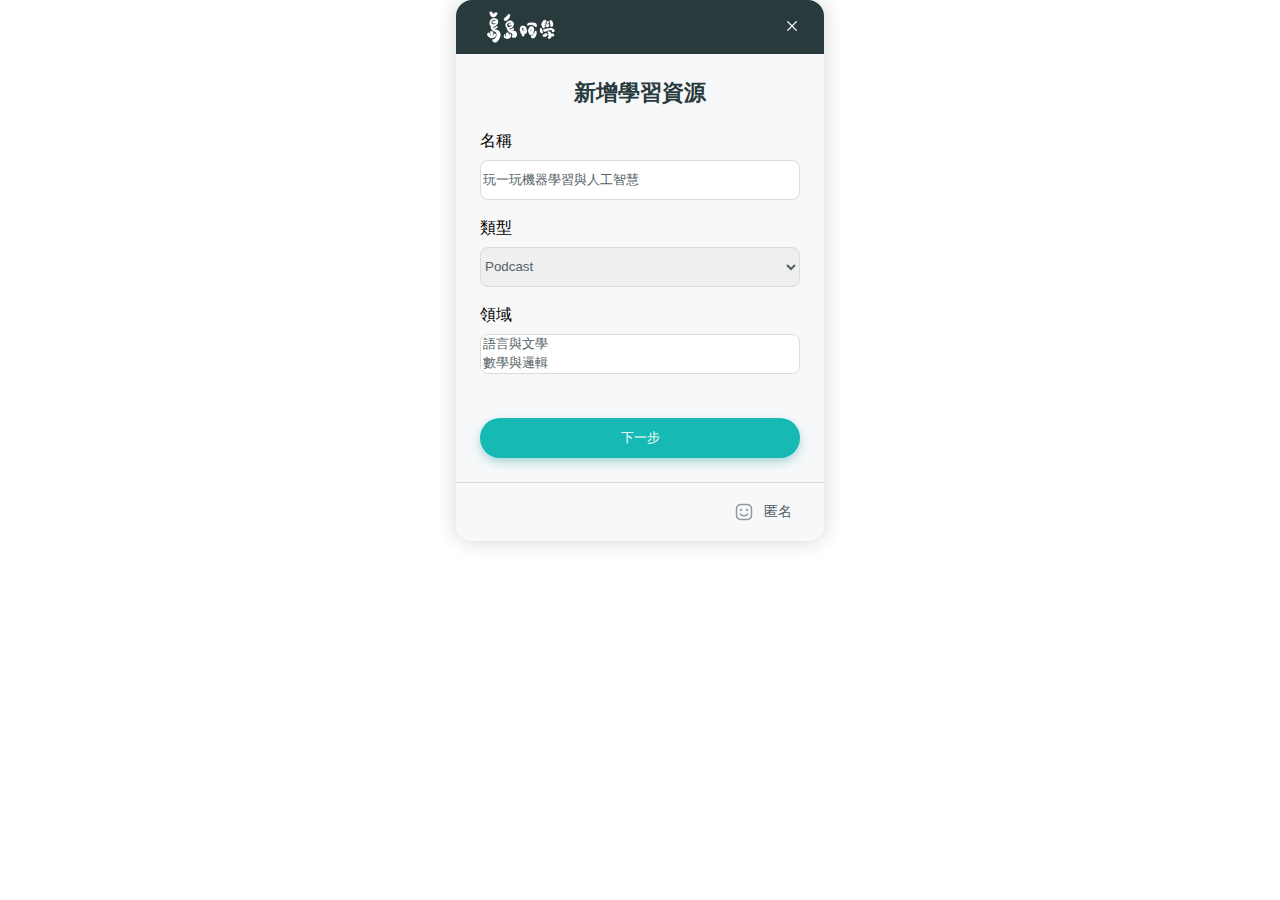
<file: index.html>
<!DOCTYPE html>
<html lang="en">
<head>
    <meta charset="UTF-8">
    <meta http-equiv="X-UA-Compatible" content="IE=edge">
    <meta name="viewport" content="width=device-width, initial-scale=1.0">
    <title>島島阿學</title>
    <link rel="shortcut icon" href="img/daodao_icon.png">
    <link rel="stylesheet" href="/css/style.css">
</head>
<body>
    <div class="wrap">
        <div class="bar">
            <img class="bar-img-top" src="img/daodao_logo.png" alt="daodao_logo">
            <a href="#"><img class="bar-img-down" src="/img/icon-cancel.svg" alt="icon_cancer"></a>
        </div>

        <div class="banner">
            <h1>新增學習資源</h1>
        </div>  
        <div class="content">
           <ul>
               <li>
                   <p>名稱</p>
                   <input class="content-item" type="text" value="玩一玩機器學習與人工智慧">
               </li>
               <li> 
                   <p>類型</p>
                   <select class="content-item" name="" id="">
                        <option value="">Podcast</option>
                        <option value="">App</option>
                        <option value="">組織/社群</option>
                        <option value="">影片</option>
                        <option value="">提案/競賽</option>
                        <option value="">文章/書</option>
                        <option value="">工具/操作</option>
                        <option value="">課程/活動</option>
                   </select>
               </li>
               <li>
                   <p>領域</p>
                   <select class="content-item" name="" id="" multiple="multiple" >
                    <option value="">語言與文學</option>
                    <option value="">數學與邏輯</option>
                    <option value="">資訊與工程</option>
                    <option value="">人文社會</option>
                    <option value="">自然科學</option>
                    <option value="">藝術</option>
                    <option value="">教育</option>
                    <option value="">生活</option>
                    <option value="">運動 / 心理 / 醫學</option>
                    <option value="">商業與社會創新</option>
                    <option value="">綜合型學習資源</option>
                    <option value="">學習 / 教學工具</option>
                   </select>
               </li>
           </ul>
        </div>
        <div class="next">
            <form action="infor.html">
                <input class="next-item" type="submit" value="下一步" />
            </form>
        </div>
        <div class="footer">
            <div class="section">
            <img class="user-icon" src="img/icon-user.svg" alt="icon-user">
            <p>匿名</p>
            </div>
        </div>
    </div>
</body>
</html>
</file>
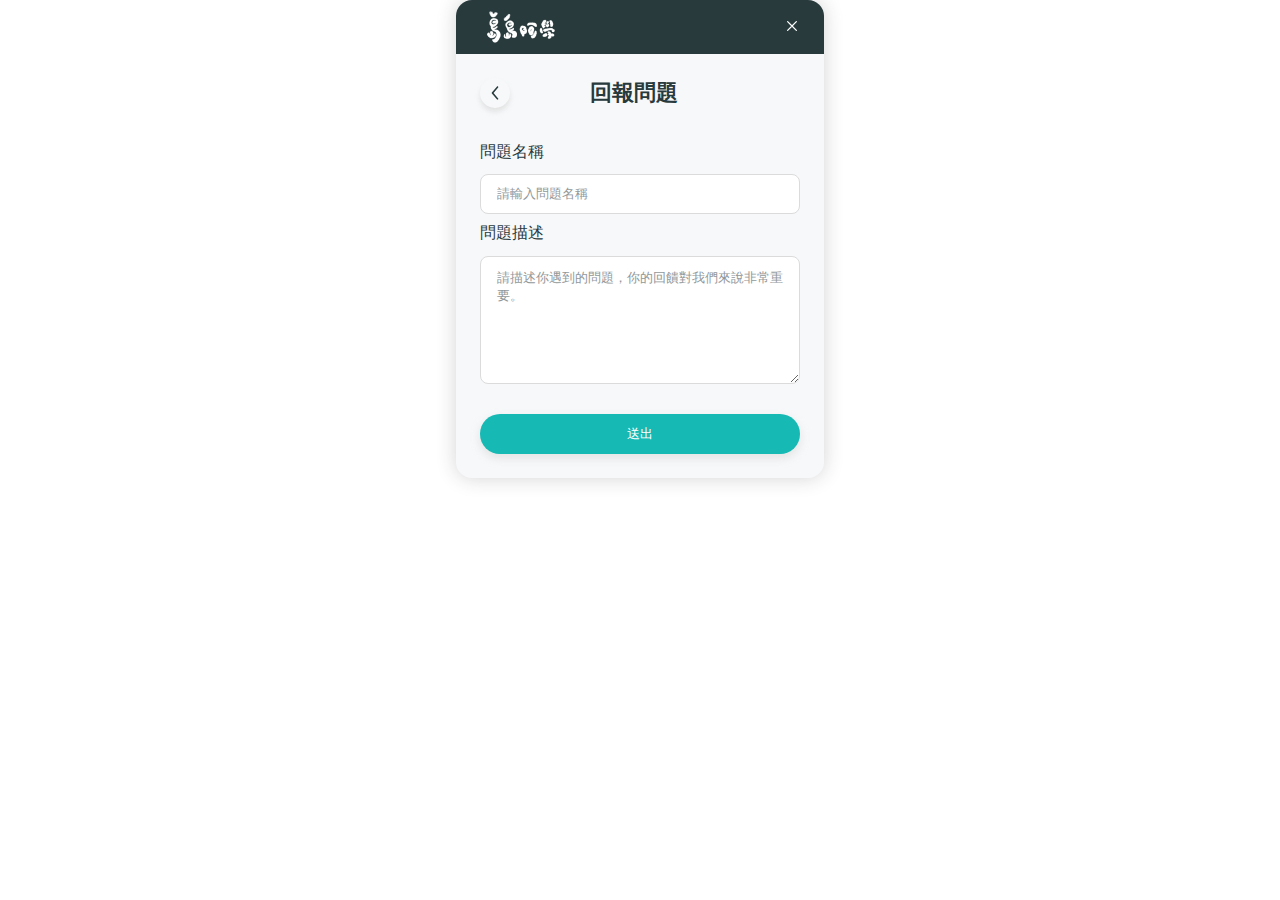
<file: error_report.html>
<!DOCTYPE html>
<html lang="en">
<head>
    <meta charset="UTF-8">
    <meta http-equiv="X-UA-Compatible" content="IE=edge">
    <meta name="viewport" content="width=device-width, initial-scale=1.0">
    <title>島島阿學</title>
    <link rel="shortcut icon" href="img/daodao_icon.png">
    <link rel="stylesheet" href="/css/error_report.css">
</head>
<body>
    <div class="wrap">
        <div class="bar">
            <img class="bar-img-top" src="img/daodao_logo.png" alt="daodao_logo">
            <a href="#"><img class="bar-img-down" src="/img/icon-cancel.svg" alt="icon_cancer"></a>
        </div>

        <div class="banner">
            <a href="/error.html"><img class="banner-img" src="/img/icon-arrow.svg" alt="privious-page"></a>
            <h1>回報問題</h1>
        </div>  
        <div class="content">
           <ul>
               <li>
                   <p>問題名稱</p>
                   <input class="content-item-top" type="text" value="請輸入問題名稱">               
               </li>
               <li>
                   <p>問題描述</p>
                   <textarea  class="content-item-down" name="information" >請描述你遇到的問題，你的回饋對我們來說非常重要。</textarea>
               </li>
           </ul>
        </div>
        <div class="next">
            <form action="error_report_done.html">
                <input class="next-item" type="submit" value="送出" />
            </form>
        </div>
    </div>
</body>
</html>
</file>
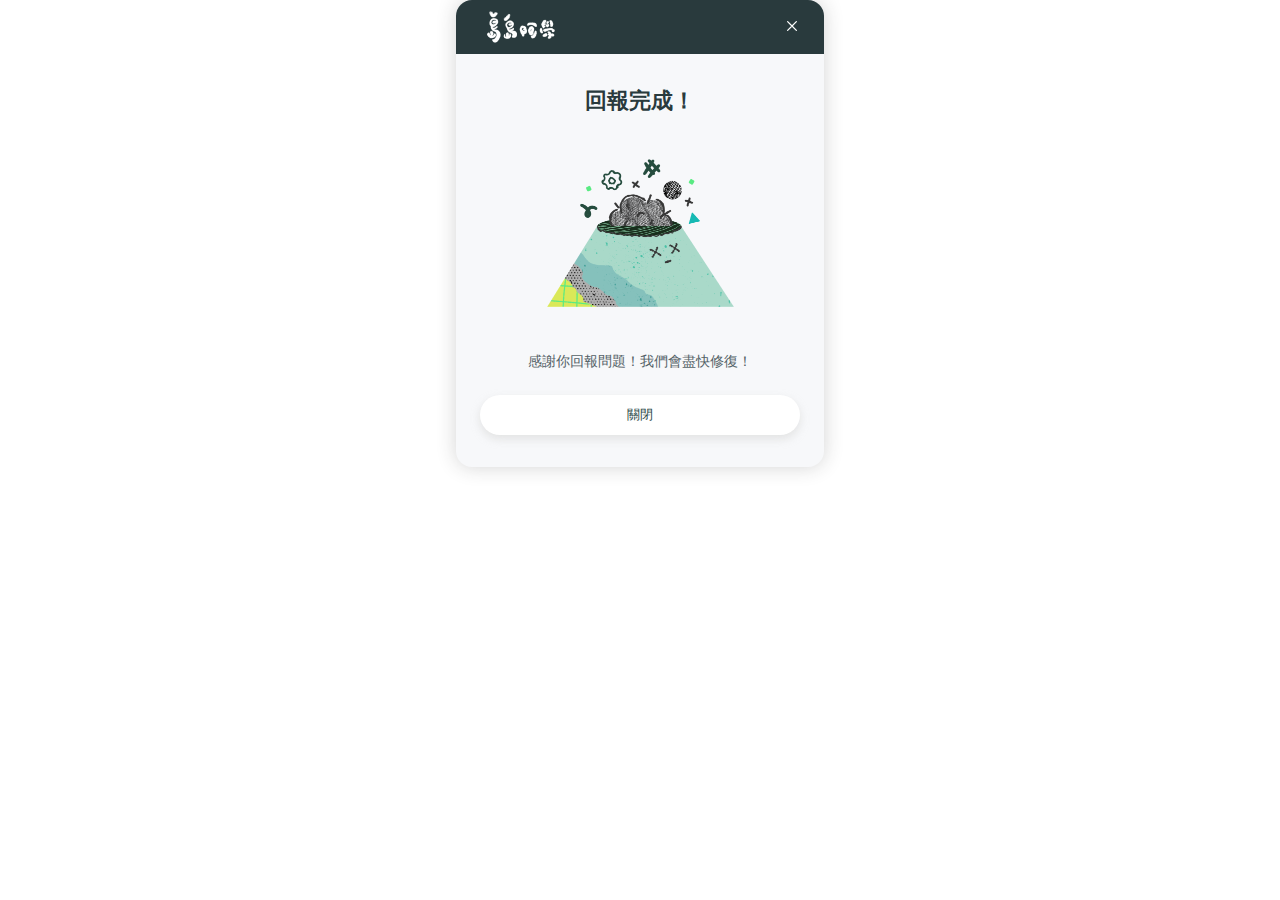
<file: error_report_done.html>
<!DOCTYPE html>
<html lang="en">
<head>
    <meta charset="UTF-8">
    <meta http-equiv="X-UA-Compatible" content="IE=edge">
    <meta name="viewport" content="width=device-width, initial-scale=1.0">
    <title>島島阿學</title>
    <link rel="shortcut icon" href="img/daodao_icon.png">
    <link rel="stylesheet" href="/css/error_report_done.css">
    
</head>
<body>
    <div class="wrap">
        <div class="bar">
            <img class="bar-img-top" src="img/daodao_logo.png" alt="daodao_logo">
            <a href="#"><img class="bar-img-down" src="/img/icon-cancel.svg" alt="icon_cancer"></a>
        </div>

        <div class="banner">
            <h1 class="banner-h1">回報完成！</h1>
            <img class="banner-img" src="/img/fix_image@2x 1.png" alt="">
            <p class="banner-p">感謝你回報問題！我們會盡快修復！</p>
        </div>  
       
        <div class="next">
            <form action="＃">
            <input class="next-item" type="submit" value="關閉">
            </form>
        </div>
    </div>
</body>
</html>
</file>
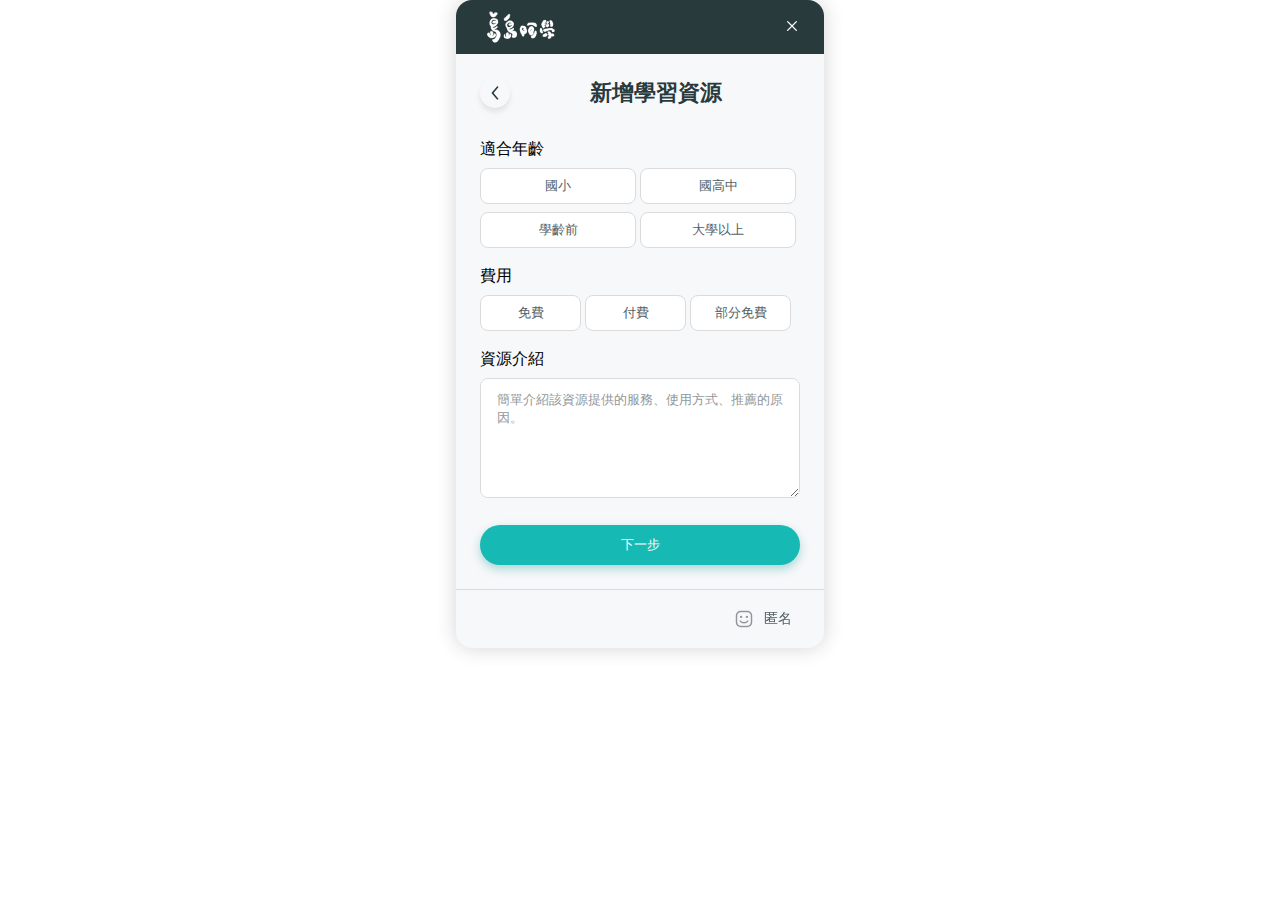
<file: infor.html>
<!DOCTYPE html>
<html lang="en">
<head>
    <meta charset="UTF-8">
    <meta http-equiv="X-UA-Compatible" content="IE=edge">
    <meta name="viewport" content="width=device-width, initial-scale=1.0">
    <title>島島阿學</title>
    <link rel="shortcut icon" href="img/daodao_icon.png">
    <link rel="stylesheet" href="/css/infor.css">
</head>
<body>
    <div class="wrap">
        <div class="bar">
            <img class="bar-img-top" src="img/daodao_logo.png" alt="daodao_logo">
            <a href="#"><img class="bar-img-down" src="/img/icon-cancel.svg" alt="icon_cancer"></a>
        </div>

        <div class="banner">
            <a href="/index.html"><img class="banner-img" src="/img/icon-arrow.svg" alt="privious-page"></a>
            <h1>新增學習資源</h1>
        </div>  
        <div class="content">
           <ul>
               <li>
                   <p class="content-p-top">適合年齡</p>
                   <input class="content-item-top" type="button" value="國小">
                   <input class="content-item-top" type="button" value="國高中">
                   <input class="content-item-top" type="button" value="學齡前">
                   <input class="content-item-top" type="button" value="大學以上">
               </li>
               <li>
                   <p class="content-p-mid" >費用</p>
                   <input class="content-item-mid" type="button" value="免費"> 
                   <input class="content-item-mid" type="button" value="付費"> 
                   <input class="content-item-mid" type="button" value="部分免費"> 
               </li>
               <li>
                   <p>資源介紹</p>
                   <textarea  class="content-item-down" name="information" >簡單介紹該資源提供的服務、使用方式、推薦的原因。</textarea>
               </li>
           </ul>
        </div>
        <div class="next">
            <form action="profile_add.html">
                <input class="next-item" type="submit" value="下一步" />
            </form>
        </div>
        <div class="footer">
            <div class="section">
            <img class="user-icon" src="img/icon-user.svg" alt="icon-user">
            <p>匿名</p>
            </div>
        </div>
    </div>
</body>
</html>
</file>
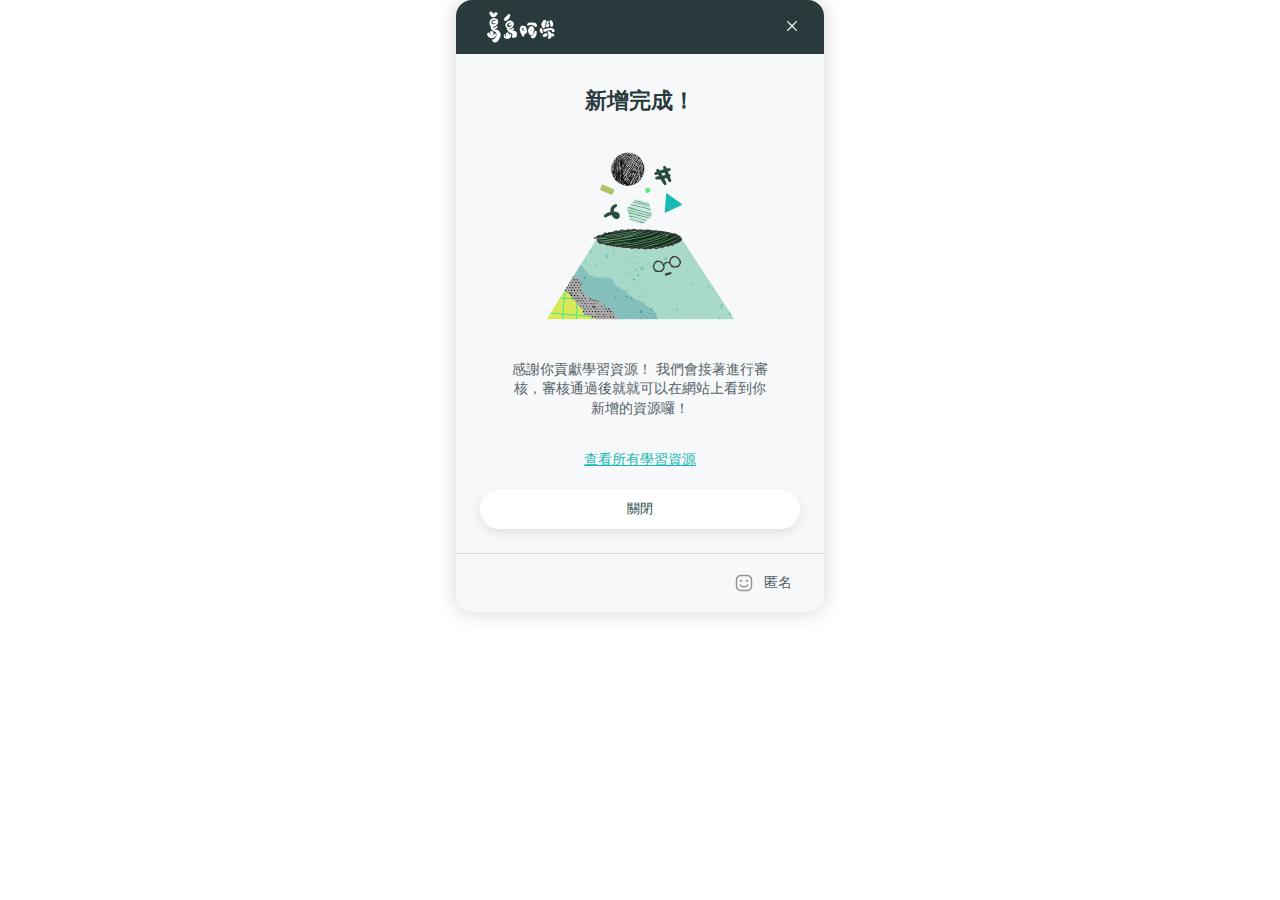
<file: infor_done.html>
<!DOCTYPE html>
<html lang="en">
<head>
    <meta charset="UTF-8">
    <meta http-equiv="X-UA-Compatible" content="IE=edge">
    <meta name="viewport" content="width=device-width, initial-scale=1.0">
    <title>島島阿學</title>
    <link rel="shortcut icon" href="img/daodao_icon.png">
    <link rel="stylesheet" href="/css/infor_done.css">
</head>
<body>
    <div class="wrap">
        <div class="bar">
            <img class="bar-img-top" src="img/daodao_logo.png" alt="daodao_logo">
            <a href="#"><img class="bar-img-down" src="/img/icon-cancel.svg" alt="icon_cancer"></a>
        </div>

        <div class="banner">
            <h1 class="banner-h1">新增完成！</h1>
            <img class="banner-img" src="img/compelete_image@2x 4.png" alt="">
            <p class="banner-p">感謝你貢獻學習資源！ 我們會接著進行審核，審核通過後就就可以在網站上看到你新增的資源囉！</p>
            <a class="banner-a" href="#">查看所有學習資源</a>
        </div>  
       
        <div class="next">
            <input class="next-item" type="button" value="關閉" >
        </div>
        <div class="footer">
            <div class="section">
            <img class="user-icon" src="img/icon-user.svg" alt="icon-user">
            <p>匿名</p>
            </div>
        </div>
    </div>
</body>
</html>
</file>
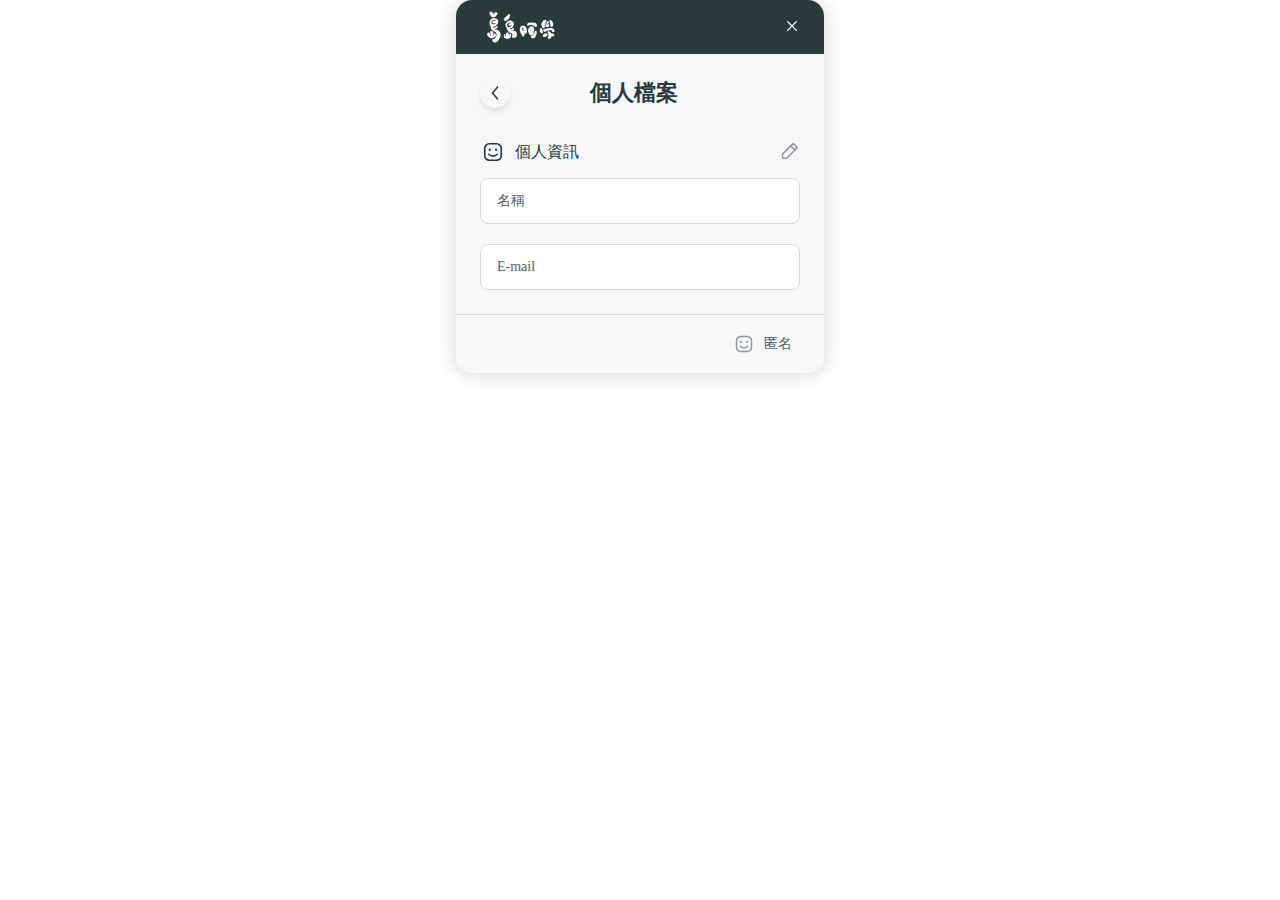
<file: profile.html>
<!DOCTYPE html>
<html lang="en">
<head>
    <meta charset="UTF-8">
    <meta http-equiv="X-UA-Compatible" content="IE=edge">
    <meta name="viewport" content="width=device-width, initial-scale=1.0">
    <title>島島阿學</title>
    <link rel="shortcut icon" href="img/daodao_icon.png">
    <link rel="stylesheet" href="/css/profile.css">
</head>
<body>
    <div class="wrap">
        <div class="bar">
            <img class="bar-img-top" src="img/daodao_logo.png" alt="daodao_logo">
            <a href="#"><img class="bar-img-down" src="/img/icon-cancel.svg" alt="icon_cancer"></a>
        </div>

        <div class="banner">
            <a href="index.html"><img class="banner-img" src="/img/icon-arrow.svg" alt="privious-page"></a>
            <h1>個人檔案</h1>
        </div>  
        <div class="content">
            <div class="content-div">
                <div class="content-div-top">
                    <img class="content-div-img" src="/img/icon-user-dark.svg" alt="icon-user-dark">
                    <h2>個人資訊</h2>
                </div>
                <div class="content-div-down">
                    <a href="/profile_edit.html">
                        <img class="contnet-div-img-edit" src="/img/icon-edit.svg" alt="icon-rdit">
                    </a>
                </div>
            </div>
            <ul>
                <li class="content-li-down">
                    <p>名稱</p>
                </li>
                <li class="content-li-down">
                    <p>E-mail</p>
                </li>
            </ul>
        </div>
        <div class="footer">
            <div class="section">
            <img class="user-icon" src="img/icon-user.svg" alt="icon-user">
            <p>匿名</p>
            </div>
        </div>
    </div>
</body>
</html>
</file>
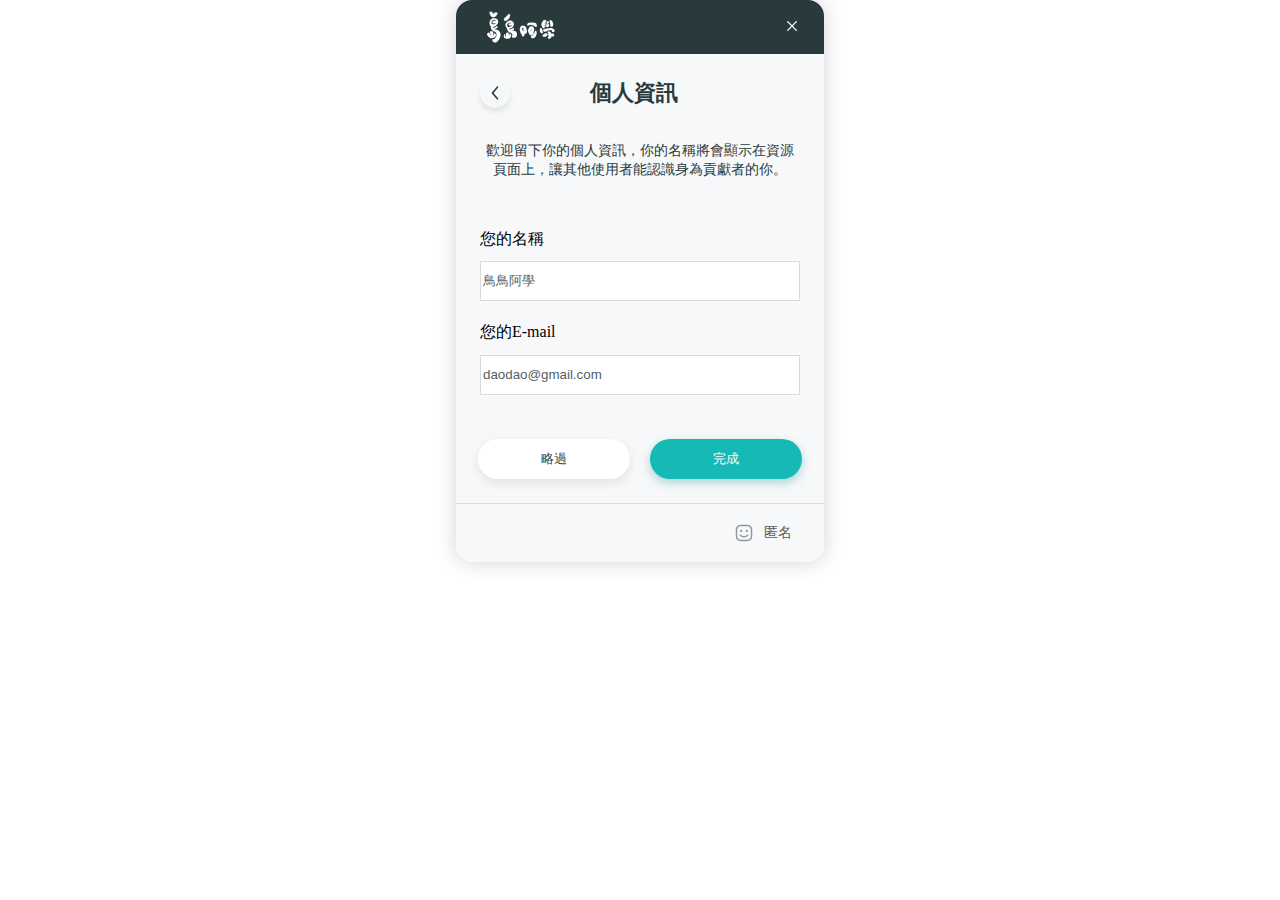
<file: profile_add.html>
<!DOCTYPE html>
<html lang="en">
<head>
    <meta charset="UTF-8">
    <meta http-equiv="X-UA-Compatible" content="IE=edge">
    <meta name="viewport" content="width=device-width, initial-scale=1.0">
    <title>島島阿學</title>
    <link rel="shortcut icon" href="img/daodao_icon.png">
    <link rel="stylesheet" href="/css/profile_add.css">
</head>
<body>
    <div class="wrap">
        <div class="bar">
            <img class="bar-img-top" src="img/daodao_logo.png" alt="daodao_logo">
            <a href="#"><img class="bar-img-down" src="/img/icon-cancel.svg" alt="icon_cancer"></a>
        </div>

        <div class="banner">
            <div class="banner-bar">
                <a href="/infor.html"><img class="banner-img" src="/img/icon-arrow.svg" alt="privious-page"></a>
                <h1>個人資訊</h1>
            </div>
            <p class="banner-p">歡迎留下你的個人資訊，你的名稱將會顯示在資源頁面上，讓其他使用者能認識身為貢獻者的你。</p>
        </div>  
        <div class="content">
           <ul>
               <li>
                   <p>您的名稱</p>
                   <input class="content-item" type="text" value="鳥鳥阿學">
               </li>
               <li>
                   <p>您的E-mail</p>
                   <input class="content-item" type="text" value="daodao@gmail.com"> 
               </li>
           </ul>
        </div>
        <div class="next">
            <form action="infor_done.html">
            <input class="next-item-left" type="submit" value="略過">
            <input class="next-item-right" type="submit" value="完成">
            </form>
        </div>
        <div class="footer">
            <div class="section">
            <img class="user-icon" src="img/icon-user.svg" alt="icon-user">
            <p>匿名</p>
            </div>
        </div>
    </div>
</body>
</html>
</file>
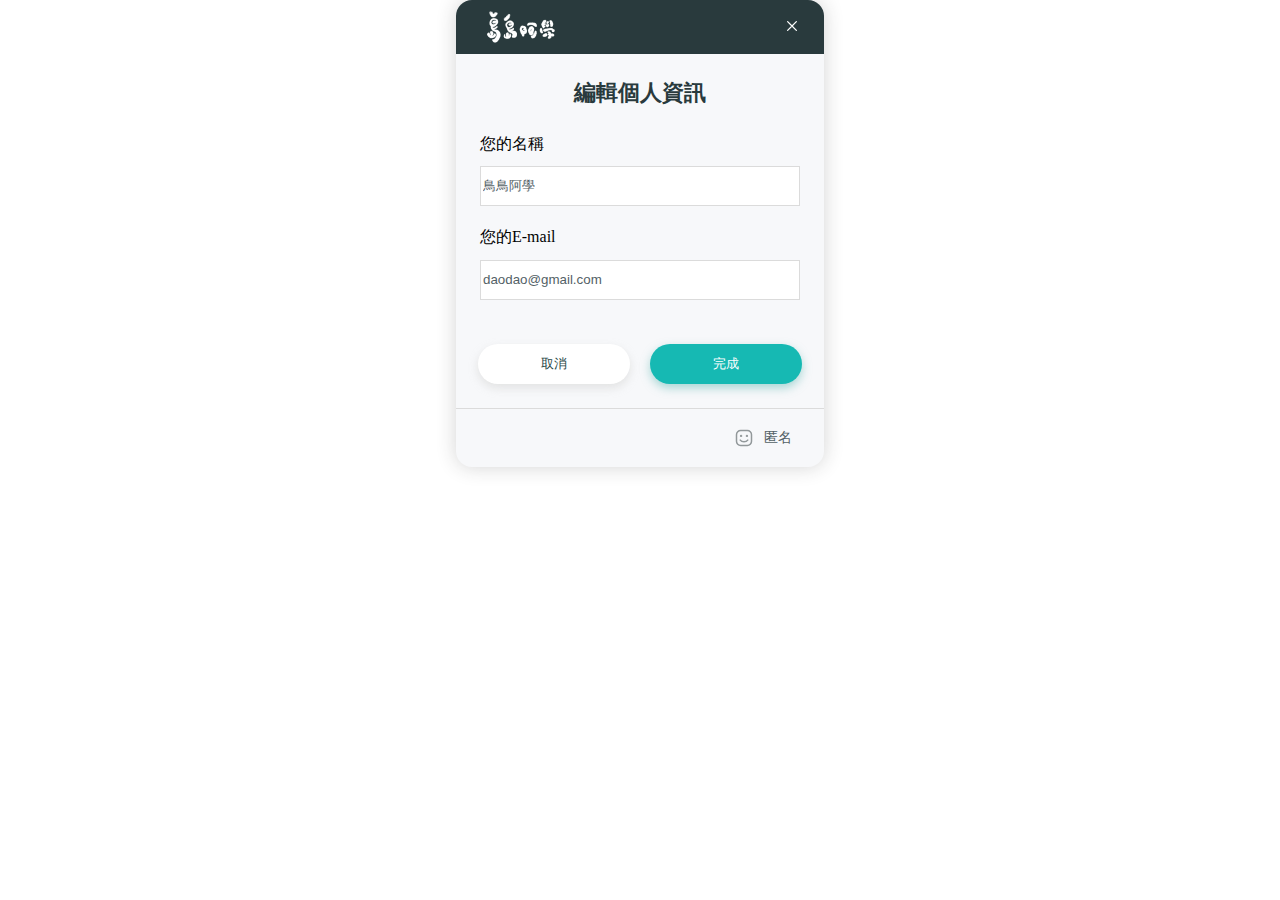
<file: profile_edit.html>
<!DOCTYPE html>
<html lang="en">
<head>
    <meta charset="UTF-8">
    <meta http-equiv="X-UA-Compatible" content="IE=edge">
    <meta name="viewport" content="width=device-width, initial-scale=1.0">
    <title>島島阿學</title>
    <link rel="shortcut icon" href="img/daodao_icon.png">
    <link rel="stylesheet" href="/css/profile_edit.css  ">
</head>
<body>
    <div class="wrap">
        <div class="bar">
            <img class="bar-img-top" src="img/daodao_logo.png" alt="daodao_logo">
            <a href="#"><img class="bar-img-down" src="/img/icon-cancel.svg" alt="icon_cancer"></a>
        </div>

        <div class="banner">
            <h1>編輯個人資訊</h1>
        </div>  
        <div class="content">
           <ul>
               <li>
                   <p>您的名稱</p>
                   <input class="content-item" type="text" value="鳥鳥阿學">
               </li>
               <li>
                   <p>您的E-mail</p>
                   <input class="content-item" type="text" value="daodao@gmail.com"> 
               </li>
           </ul>
        </div>
        <div class="next">
            <form action="profile.html">
            <input class="next-item-left" type="submit" value="取消">
            <input class="next-item-right" type="submit" value="完成">
            </form>
        </div>
        <div class="footer">
            <div class="section">
            <img class="user-icon" src="img/icon-user.svg" alt="icon-user">
            <p>匿名</p>
            </div>
        </div>
    </div>
</body>
</html>
</file>
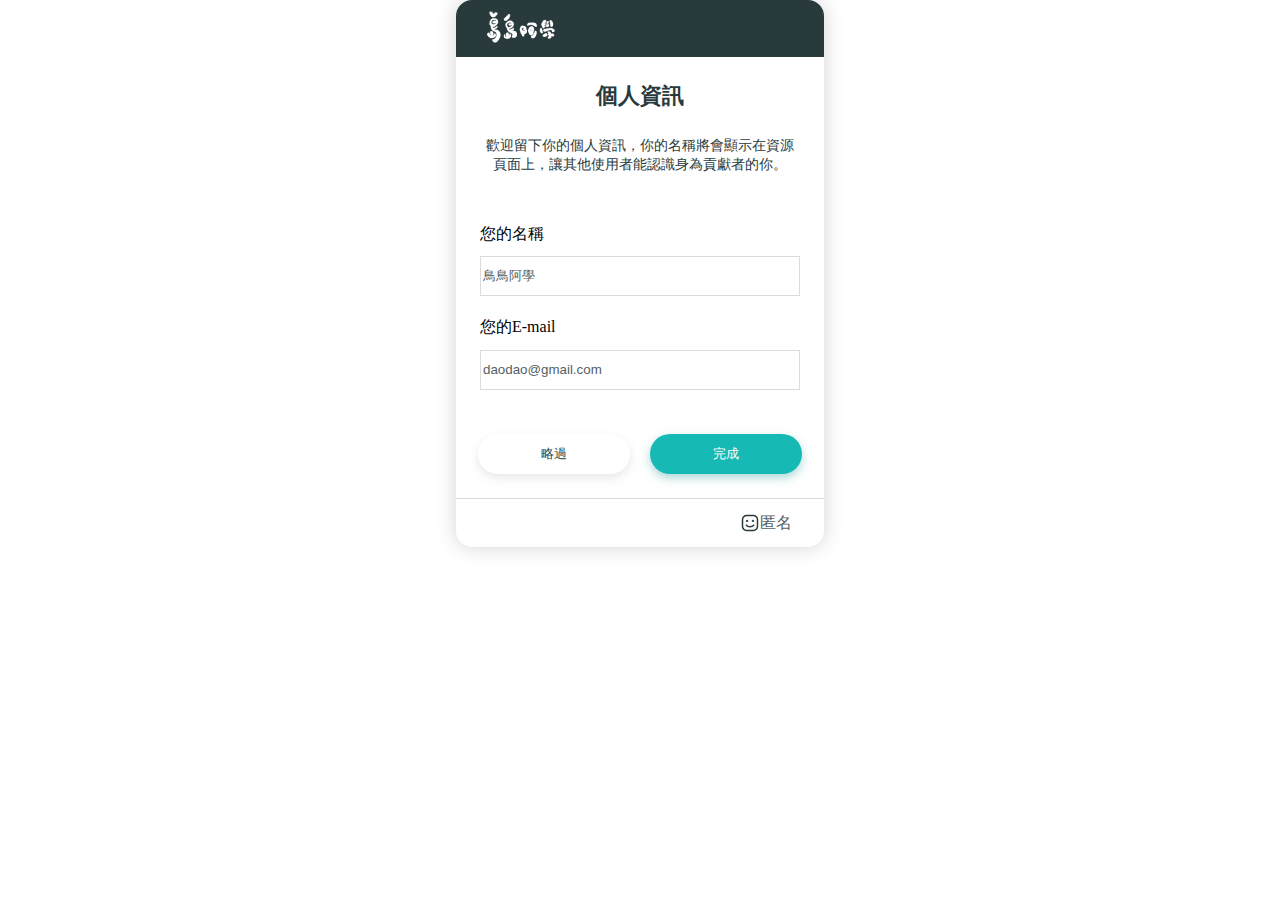
<file: self_infor.html>
<!DOCTYPE html>
<html lang="en">
<head>
    <meta charset="UTF-8">
    <meta http-equiv="X-UA-Compatible" content="IE=edge">
    <meta name="viewport" content="width=device-width, initial-scale=1.0">
    <title>島島阿學</title>
    <link rel="shortcut icon" href="img/daodao_icon.png">
    <link rel="stylesheet" href="/css/self_infor.css">
</head>
<body>
    <div class="wrap">
        <div class="bar">
            <img src="img/daodao_logo.png" alt="daodao_logo">
        </div>

        <div class="banner">
            <h1>個人資訊</h1>
            <p class="banner-p">歡迎留下你的個人資訊，你的名稱將會顯示在資源頁面上，讓其他使用者能認識身為貢獻者的你。</p>
        </div>  
        <div class="content">
           <ul>
               <li>
                   <p>您的名稱</p>
                   <input class="content-item" type="text" value="鳥鳥阿學">
               </li>
               <li>
                   <p>您的E-mail</p>
                   <input class="content-item" type="text" value="daodao@gmail.com"> 
               </li>
           </ul>
        </div>
        <div class="next">
            <form action="infor_done.html">
            <input class="next-item-left" type="submit" value="略過">
            <input class="next-item-right" type="submit" value="完成">
            </form>
        </div>
        <div class="footer">
            <img class="user-icon" src="img/icon-user-dark.svg" alt="">
            <p>匿名</p>
        </div>
    </div>
</body>
</html>
</file>
<file: css/style.css>
@import"reset.css";
body{
    font-family:Microsoft JhengHei;
}

.wrap{
	margin: 0 auto;
	width: 368px;
	box-shadow: 0px 0px 20px rgba(38, 38, 38, 0.2);
    border-radius:16px 16px 16px 16px;
	background: #F7F8FA;
}

.bar{
	background: #293A3D;
	padding: 11px 0 11px 31px;
	border-radius:16px 16px 0 0;
	display: flex;
	justify-content: space-between;
	align-items: center;
}
.bar-img-top{
	width:68px;
}
.bar-img-down{
	width: 20px;
	margin:0 21.76px 0 0;
}

.banner{
	font-size: 22px;
	font-weight: 700;
	line-height: 140%;
	color:#293A3D;
	text-align: center;
	margin:24px 0 24px 0;
}
.content{
	margin:0 24px 24px 24px;
	display:flex;
	justify-content:center;
	align-items:center;
}
.content-item{
	width:320px;
	height: 40px;
	color:#536166;
	margin:11px 0 20px 0;
	border-radius:8px;
	border: 1px solid #DBDBDB;

}
.next{
	display:flex;
	justify-content:center;
	align-items:center;
}
.next-item{
	width:320px;
	height: 40px;
	background-color:#16B9B3;
	color:#FFFFFF;
	border-radius:20px;
	border:#FFFFFF;
	box-shadow: 0px 4px 10px rgba(89, 182, 178, 0.5);

}
.footer{
	font-family: 'Noto Sans TC';
	font-style: normal;
	font-weight: 500;
	font-size: 14px;
	line-height: 140%;
	padding: 14px 27px 14px 0;
	color:#536166;
	border-top:1px solid #DBDBDB;
	margin-top:24px;
}
.section{
	display: flex;
	justify-content:flex-end;
	align-items: center;
	padding:5px;
	
}
.section:hover{
	background-color:#DBDBDB ;
	border-radius:4px;
	margin-left:272px;
}
.user-icon{
	padding-right:10.5px;
}
</file>
<file: css/error_report.css>
@import"reset.css";
body{
    font-family: Microsoft JhengHei;
}

.wrap{
	margin: 0 auto;
	padding-bottom: 24px;;
	width: 368px;
	box-shadow: 0px 0px 20px rgba(38, 38, 38, 0.2);
    border-radius:16px 16px 16px 16px;
	background: #F7F8FA;
}

.bar{
	background: #293A3D;
	padding: 11px 0 11px 31px;
	border-radius:16px 16px 0 0;
	display: flex;
	justify-content: space-between;
	align-items: center;
}
.bar-img-top{
	width:68px;
}
.bar-img-down{
	width: 20px;
	margin:0 21.76px 0 0;
}

.banner{
	font-size: 22px;
	font-weight: 700;
	line-height: 140%;
	color:#293A3D;
	text-align: center;
	margin:24px 0 24px 0;
	display:flex;
	justify-content:flex-start;
}
.banner-img{
	margin:0 80px 0 24px;
	box-shadow: 0px 4px 5px rgba(196, 194, 193, 0.4);
	border-radius: 32px;
	padding:5px;
	transition-duration:0.3s; 
}
.banner-img:hover{
	transition: all 0.5s;
	background-color:#DEF5F5;
	transform:translate(-5px,0)
}
.content{
	font-family: 'Noto Sans TC';
	font-style: normal;
	font-weight: 500;
	font-size: 16px;
	line-height: 140%;
	color: #293A3D;
	margin:0 24px 0 24px;
}
.content-item-top{
	width: 320px;
	height: 40px;
	padding: 12px 16px;
	margin:11px 0 8px 0;
	color:#92989A;
	background: #FFFFFF;
	border: 1px solid #DBDBDB;
	border-radius: 8px;
}
.content-item-down{
	width: 320px;
	height: 128px;
	padding: 12px 16px;
	margin:11px 0 24px 0;
	color:#92989A;
	background: #FFFFFF;
	border: 1px solid #DBDBDB;
	border-radius: 8px;
}

.next{
	display:flex;
	justify-content:center;
	align-items:center;
}
.next-item{
	width:320px;
	height:40px;
	background-color:#16B9B3;
	color:#FFFF;
	border-radius:20px;
	border:#FFFFFF;
	box-shadow: 0px 4px 10px rgba(196, 194, 193, 0.4);
}
</file>
<file: css/error_report_done.css>
@import"reset.css";
body{
	font-family: Microsoft JhengHei;
}

.wrap{
	margin: 0 auto;
	padding-bottom: 32px;;
	width: 368px;
	box-shadow: 0px 0px 20px rgba(38, 38, 38, 0.2);
    border-radius:16px 16px 16px 16px;
	background: #F7F8FA;
}

.bar{
	background: #293A3D;
	padding: 11px 0 11px 31px;
	border-radius:16px 16px 0 0;
	display: flex;
	justify-content: space-between;
	align-items: center;
}
.bar-img-top{
	width:68px;
}
.bar-img-down{
	width: 20px;
	margin:0 21.76px 0 0;
}

.banner{
	font-size: 22px;
	font-weight: 700;
	line-height: 140%;
	color:#293A3D;
	text-align: center;
}
.banner-h1{
	padding:32px 0 19px 0;
}
.banner-img{
	width:197px;
	height:176px;;

}	
.banner-p{
	color:#536166;
	font-weight: 400;
	font-size: 14px;
	line-height: 140%;
	padding:31px 56px 24px 56px;
}
.banner-a{
	color: #16B9B3;
	font-weight: 500;
	font-size: 14px;
	line-height: 140%;
}
.next{
	display:flex;
	justify-content:center;
	align-items:center;
}
.next-item{
	width:320px;
	height:40px;
	background-color:#FFFF;
	color:#1F4645;
	border-radius:20px;
	border:#FFFFFF;
	box-shadow: 0px 4px 10px rgba(196, 194, 193, 0.4);
}
</file>
<file: css/infor.css>
@import"reset.css";
.wrap{
	margin: 0 auto;
	width: 368px;
	box-shadow: 0px 0px 20px rgba(38, 38, 38, 0.2);
    border-radius:16px 16px 16px 16px;
	background: #F7F8FA;
}

.bar{
	background: #293A3D;
	padding: 11px 0 11px 31px;
	border-radius:16px 16px 0 0;
	display: flex;
	justify-content: space-between;
	align-items: center;
}
.bar-img-top{
	width:68px;
}
.bar-img-down{
	width: 20px;
	margin:0 21.76px 0 0;
}

.banner{
	font-size: 22px;
	font-weight: 700;
	line-height: 140%;
	color:#293A3D;
	text-align: center;
	margin:24px 0 24px 0;
	display:flex;
	justify-content:flex-start;
}
.banner-img{
	margin:0 80px 0 24px;
	box-shadow: 0px 4px 5px rgba(196, 194, 193, 0.4);
	border-radius: 32px;
	padding:5px;
	transition-duration:0.3s; 
}
.banner-img:hover{
	transition: all 0.5s;
	background-color:#DEF5F5;
	transform:translate(-5px,0)
}
.content{
	margin:0 24px 24px 24px;
	display:flex;
	justify-content:center;
	align-items:center;
}
.content-p-top{
	margin-bottom:3px;
}
.content-p-mid{
	margin-top:20px;	
}
.content-item-top{
	width:156px;
	height: 36px;
	background-color: #FFFFFF;
	color:#536166;
	margin:8px 0 0 0;
	border-radius:8px;
	border: 1px solid #DBDBDB;
}
.content-item-mid{
	width:101px;
	height: 36px;
	background-color: #FFFFFF;
	color:#536166;
	margin:11px 0 20px 0;
	border-radius:8px;
	border: 1px solid #DBDBDB;
}
.content-item-down{
	width:320px;
	color:#92989A;
	margin:11px 0 0 0;
	border-radius:8px;
	border: 1px solid #DBDBDB;
	padding:12px 16px 76px 16px;

}
.next{
	display:flex;
	justify-content:center;
	align-items:center;
}
.next-item{
	width:320px;
	height: 40px;
	background-color:#16B9B3;
	color:#FFFFFF;
	border-radius:20px;
	border:#FFFFFF;
	box-shadow: 0px 4px 10px rgba(89, 182, 178, 0.5);

}
.footer{
	font-family: 'Noto Sans TC';
	font-style: normal;
	font-weight: 500;
	font-size: 14px;
	line-height: 140%;
	padding: 14px 27px 14px 0;
	color:#536166;
	border-top:1px solid #DBDBDB;
	margin-top:24px;
}
.section{
	display: flex;
	justify-content:flex-end;
	align-items: center;
	padding:5px;
	
}
.section:hover{
	background-color:#DBDBDB ;
	border-radius:4px;
	margin-left:272px;
}
.user-icon{
	padding-right:10.5px;
}
</file>
<file: css/infor_done.css>
@import"reset.css";
body{
    font-family: Microsoft JhengHei;
}

.wrap{
	margin: 0 auto;
	width: 368px;
	box-shadow: 0px 0px 20px rgba(38, 38, 38, 0.2);
    border-radius:16px 16px 16px 16px;
	background: #F7F8FA;
}

.bar{
	background: #293A3D;
	padding: 11px 0 11px 31px;
	border-radius:16px 16px 0 0;
	display: flex;
	justify-content: space-between;
	align-items: center;
}
.bar-img-top{
	width:68px;
}
.bar-img-down{
	width: 20px;
	margin:0 21.76px 0 0;
}
.banner{
	font-size: 22px;
	font-weight: 700;
	line-height: 140%;
	color:#293A3D;
	text-align: center;
}
.banner-h1{
	padding:32px 0 31px 0;
}
.banner-img{
	width:197px;
	height:176px;;
}	
.banner-p{
	color:#536166;
	font-weight: 400;
	font-size: 14px;
	line-height: 140%;
	padding:27px 56px 24px 56px;
}
.banner-a{
	color: #16B9B3;
	font-weight: 500;
	font-size: 14px;
	line-height: 140%;
}
.next{
	display:flex;
	justify-content:center;
	align-items:center;
	margin:16px 0 24px 0;
}
.next-item{
	width:320px;
	height:40px;
	background-color:#FFFFFF;
	color:#1F4645;
	border-radius:20px;
	border:#FFFFFF;
	box-shadow: 0px 4px 10px rgba(196, 194, 193, 0.4);
}
.footer{
	font-family: 'Noto Sans TC';
	font-style: normal;
	font-weight: 500;
	font-size: 14px;
	line-height: 140%;
	padding: 14px 27px 14px 0;
	color:#536166;
	border-top:1px solid #DBDBDB;
	margin-top:24px;
}
.section{
	display: flex;
	justify-content:flex-end;
	align-items: center;
	padding:5px;
	
}
.section:hover{
	background-color:#DBDBDB ;
	border-radius:4px;
	margin-left:272px;
}
.user-icon{
	padding-right:10.5px;
}
</file>
<file: css/profile.css>
@import"reset.css";
body{
    font-family: Microsoft JhengHei;
}

.wrap{
	margin: 0 auto;
	width: 368px;
	box-shadow: 0px 0px 20px rgba(38, 38, 38, 0.2);
    border-radius:16px 16px 16px 16px;
	background: #F7F8FA;
}

.bar{
	background: #293A3D;
	padding: 11px 0 11px 31px;
	border-radius:16px 16px 0 0;
	display: flex;
	justify-content: space-between;
	align-items: center;
}
.bar-img-top{
	width:68px;
}
.bar-img-down{
	width: 20px;
	margin:0 21.76px 0 0;
}
.banner{
	font-size: 22px;
	font-weight: 700;
	line-height: 140%;
	color:#293A3D;
	text-align: center;
	margin:24px 0 24px 0;
	display: flex;
	justify-content:flex-start;
}
.banner-img{
	margin:0 80px 0 24px;
	box-shadow: 0px 4px 5px rgba(196, 194, 193, 0.4);
	border-radius: 32px;
	padding:5px;
	transition-duration:0.3s; 
}
.banner-img:hover{
	transition: all 0.5s;
	background-color:#DEF5F5;
	transform:translate(-5px,0)
}
.content{
	margin:0 24px 24px 24px;
	font-weight: 500;
	font-size: 16px;
	line-height: 140%;
}
.content-div{
	display:flex;
	justify-content:space-between;
}
.content-div-top{
	font-weight: 500;
	font-size: 16px;
	line-height: 140%;
	color:#293A3D;
	height:22px	;
	display:flex;
	justify-content:space-between;
	padding: 0 11px 0 2px;
}	
.content-div-img{
	margin-right:11px;
}
.content-li-down{
	width:320px;
	height:46px;
	font-weight: 500;
	font-size: 14px;
	line-height: 140%;
	background-color: #FFFFFF;
	color:#536166;
	margin:11px 0 20px 0;
	padding:12px 22px 12px 16px;
	border-radius:8px;
	border: 1px solid #DBDBDB;
}
.contnet-div-img-edit{
	opacity:1;
	transition-duration:10s; 
}
.contnet-div-img-edit:hover{
	transform:scale(3);
	opacity: 0.5;
	
}
.next{
	display:flex;
	justify-content:center;
	align-items:center;
}
.next-item-left{
	width:152px;
	height:40px;
	background-color:#FFFFFF;
	color:#1F4645;
	border-radius:20px;
	border:#FFFFFF;
	box-shadow: 0px 4px 10px rgba(196, 194, 193, 0.4);
	margin-right: 16px;
}
.next-item-right{
	width:152px;
	height:40px;
	background-color:#16B9B3;
	color:#FFFFFF;
	border-radius:20px;
	border:#FFFFFF;
	box-shadow: 0px 4px 10px rgba(89, 182, 178, 0.5);

}
.footer{
	font-family: 'Noto Sans TC';
	font-style: normal;
	font-weight: 500;
	font-size: 14px;
	line-height: 140%;
	padding: 14px 27px 14px 0;
	color:#536166;
	border-top:1px solid #DBDBDB;
	margin-top:24px;
}
.section{
	display: flex;
	justify-content:flex-end;
	align-items: center;
	padding:5px;
	
}
.section:hover{
	background-color:#DBDBDB ;
	border-radius:4px;
	margin-left:272px;
}
.user-icon{
	padding-right:10.5px;
}
</file>
<file: css/profile_add.css>
@import"reset.css";
body{
    font-family: Microsoft JhengHei;
}

.wrap{
	margin: 0 auto;
	width: 368px;
	box-shadow: 0px 0px 20px rgba(38, 38, 38, 0.2);
    border-radius:16px 16px 16px 16px;
	background: #F7F8FA;
}

.bar{
	background: #293A3D;
	padding: 11px 0 11px 31px;
	border-radius:16px 16px 0 0;
	display: flex;
	justify-content: space-between;
	align-items: center;
}
.bar-img-top{
	width:68px;
}
.bar-img-down{
	width: 20px;
	margin:0 21.76px 0 0;
}

.banner{
	font-size: 22px;
	font-weight: 700;
	line-height: 140%;
	color:#293A3D;
	text-align: center;
	margin:24px 0 24px 0;
}
.banner-img{
	margin:0 80px 0 24px;
	box-shadow: 0px 4px 5px rgba(196, 194, 193, 0.4);
	border-radius: 32px;
	padding:5px;
	transition-duration:0.3s; 
}
.banner-img:hover{
	transition: all 0.5s;
	background-color:#DEF5F5;
	transform:translate(-5px,0)
}
.banner-bar{
	display:flex;
	justify-content:flex-start;
}

.banner-p{
	font-family: 'Noto Sans TC';
	font-style: normal;
	font-weight: 400;
	font-size: 14px;
	line-height: 140%;
	padding:24px;
}
.content{
	margin:0 24px 24px 24px;
	display:flex;
	justify-content:center;
	align-items:center;
	font-weight: 500;
	font-size: 16px;
	line-height: 140%;
}
.content-item{
	width:320px;
	height: 40px;
	color:#536166;
	margin:11px 0 20px 0;
	border-radius:5	px;
	border: 1px solid #DBDBDB;

}
.next{
	display:flex;
	justify-content:center;
	align-items:center;
}
.next-item-left{
	width:152px;
	height:40px;
	background-color:#FFFFFF;
	color:#1F4645;
	border-radius:20px;
	border:#FFFFFF;
	box-shadow: 0px 4px 10px rgba(196, 194, 193, 0.4);
	margin-right: 16px;
}
.next-item-right{
	width:152px;
	height:40px;
	background-color:#16B9B3;
	color:#FFFFFF;
	border-radius:20px;
	border:#FFFFFF;
	box-shadow: 0px 4px 10px rgba(89, 182, 178, 0.5);

}
.footer{
	font-family: 'Noto Sans TC';
	font-style: normal;
	font-weight: 500;
	font-size: 14px;
	line-height: 140%;
	padding: 14px 27px 14px 0;
	color:#536166;
	border-top:1px solid #DBDBDB;
	margin-top:24px;
}
.section{
	display: flex;
	justify-content:flex-end;
	align-items: center;
	padding:5px;
	
}
.section:hover{
	background-color:#DBDBDB ;
	border-radius:4px;
	margin-left:272px;
}
.user-icon{
	padding-right:10.5px;
}
</file>
<file: css/profile_edit.css>
@import"reset.css";
body{
    font-family: Microsoft JhengHei;
}

.wrap{
	margin: 0 auto;
	width: 368px;
	box-shadow: 0px 0px 20px rgba(38, 38, 38, 0.2);
    border-radius:16px 16px 16px 16px;
	background: #F7F8FA;
}

.bar{
	background: #293A3D;
	padding: 11px 0 11px 31px;
	border-radius:16px 16px 0 0;
	display: flex;
	justify-content: space-between;
	align-items: center;
}
.bar-img-top{
	width:68px;
}
.bar-img-down{
	width: 20px;
	margin:0 21.76px 0 0;
}

.banner{
	font-size: 22px;
	font-weight: 700;
	line-height: 140%;
	color:#293A3D;
	text-align: center;
	margin:24px 0 24px 0;
}
.banner-p{
	font-family: 'Noto Sans TC';
	font-style: normal;
	font-weight: 400;
	font-size: 14px;
	line-height: 140%;
	padding:24px;
}
.content{
	margin:0 24px 24px 24px;
	display:flex;
	justify-content:center;
	align-items:center;
	font-weight: 500;
	font-size: 16px;
	line-height: 140%;
}
.content-item{
	width:320px;
	height: 40px;
	color:#536166;
	margin:11px 0 20px 0;
	border-radius:5	px;
	border: 1px solid #DBDBDB;

}
.next{
	display:flex;
	justify-content:center;
	align-items:center;
}
.next-item-left{
	width:152px;
	height:40px;
	background-color:#FFFFFF;
	color:#1F4645;
	border-radius:20px;
	border:#FFFFFF;
	box-shadow: 0px 4px 10px rgba(196, 194, 193, 0.4);
	margin-right: 16px;
}
.next-item-right{
	width:152px;
	height:40px;
	background-color:#16B9B3;
	color:#FFFFFF;
	border-radius:20px;
	border:#FFFFFF;
	box-shadow: 0px 4px 10px rgba(89, 182, 178, 0.5);

}
.footer{
	font-family: 'Noto Sans TC';
	font-style: normal;
	font-weight: 500;
	font-size: 14px;
	line-height: 140%;
	padding: 14px 27px 14px 0;
	color:#536166;
	border-top:1px solid #DBDBDB;
	margin-top:24px;
}
.section{
	display: flex;
	justify-content:flex-end;
	align-items: center;
	padding:5px;
	
}
.section:hover{
	background-color:#DBDBDB ;
	border-radius:4px;
	margin-left:272px;
}
.user-icon{
	padding-right:10.5px;
}
</file>
<file: css/self_infor.css>
/* http://meyerweb.com/eric/tools/css/reset/ 
   v2.0 | 20110126
   License: none (public domain)
*/

html, body, div, span, applet, object, iframe,
h1, h2, h3, h4, h5, h6, p, blockquote, pre,
a, abbr, acronym, address, big, cite, code,
del, dfn, em, img, ins, kbd, q, s, samp,
small, strike, strong, sub, sup, tt, var,
b, u, i, center,
dl, dt, dd, ol, ul, li,
fieldset, form, label, legend,
table, caption, tbody, tfoot, thead, tr, th, td,
article, aside, canvas, details, embed, 
figure, figcaption, footer, header, hgroup, 
menu, nav, output, ruby, section, summary,
time, mark, audio, video {
	margin: 0;
	padding: 0;
	border: 0;
	font-size: 100%;
	font: inherit;
	vertical-align: baseline;
}
/* HTML5 display-role reset for older browsers */
article, aside, details, figcaption, figure, 
footer, header, hgroup, menu, nav, section {
	display: block;
}
body {
	line-height: 1;
}
ol, ul {
	list-style: none;
}
blockquote, q {
	quotes: none;
}
blockquote:before, blockquote:after,
q:before, q:after {
	content: '';
	content: none;
}
table {
	border-collapse: collapse;
	border-spacing: 0;
}

*,*::before,*::after{
	box-sizing: border-box;
}

body{
    font-family: Microsoft JhengHei;
}

.wrap{
	margin: 0 auto;
	width: 368px;
	box-shadow: 0px 0px 20px rgba(38, 38, 38, 0.2);
    border-radius:16px 16px 16px 16px;
}

.bar{
	background: #293A3D;
	padding: 11px 0 11px 31px;
	border-radius:16px 16px 0 0;
}
.bar img{
	width:68px;
}

.banner{
	font-size: 22px;
	font-weight: 700;
	line-height: 140%;
	color:#293A3D;
	text-align: center;
	margin:24px 0 24px 0;
}
.banner-p{
	font-family: 'Noto Sans TC';
	font-style: normal;
	font-weight: 400;
	font-size: 14px;
	line-height: 140%;
	padding:24px;
}
.content{
	margin:0 24px 24px 24px;
	display:flex;
	justify-content:center;
	align-items:center;
	font-weight: 500;
	font-size: 16px;
	line-height: 140%;
}
.content-item{
	width:320px;
	height: 40px;
	color:#536166;
	margin:11px 0 20px 0;
	border-radius:5	px;
	border: 1px solid #DBDBDB;

}
.next{
	display:flex;
	justify-content:center;
	align-items:center;
}
.next-item-left{
	width:152px;
	height:40px;
	background-color:#FFFFFF;
	color:#1F4645;
	border-radius:20px;
	border:#FFFFFF;
	box-shadow: 0px 4px 10px rgba(196, 194, 193, 0.4);
	margin-right: 16px;
}
.next-item-right{
	width:152px;
	height:40px;
	background-color:#16B9B3;
	color:#FFFFFF;
	border-radius:20px;
	border:#FFFFFF;
	box-shadow: 0px 4px 10px rgba(89, 182, 178, 0.5);

}
.footer{
	display: flex;
	justify-content:flex-end;
	align-items: center;
	padding: 14px 32px 14px 0;
	color:#536166;
	border-top:1px solid #DBDBDB;
	margin-top:24px;
}
.user-icon{
	padding-left:10.5px;
}
</file>
